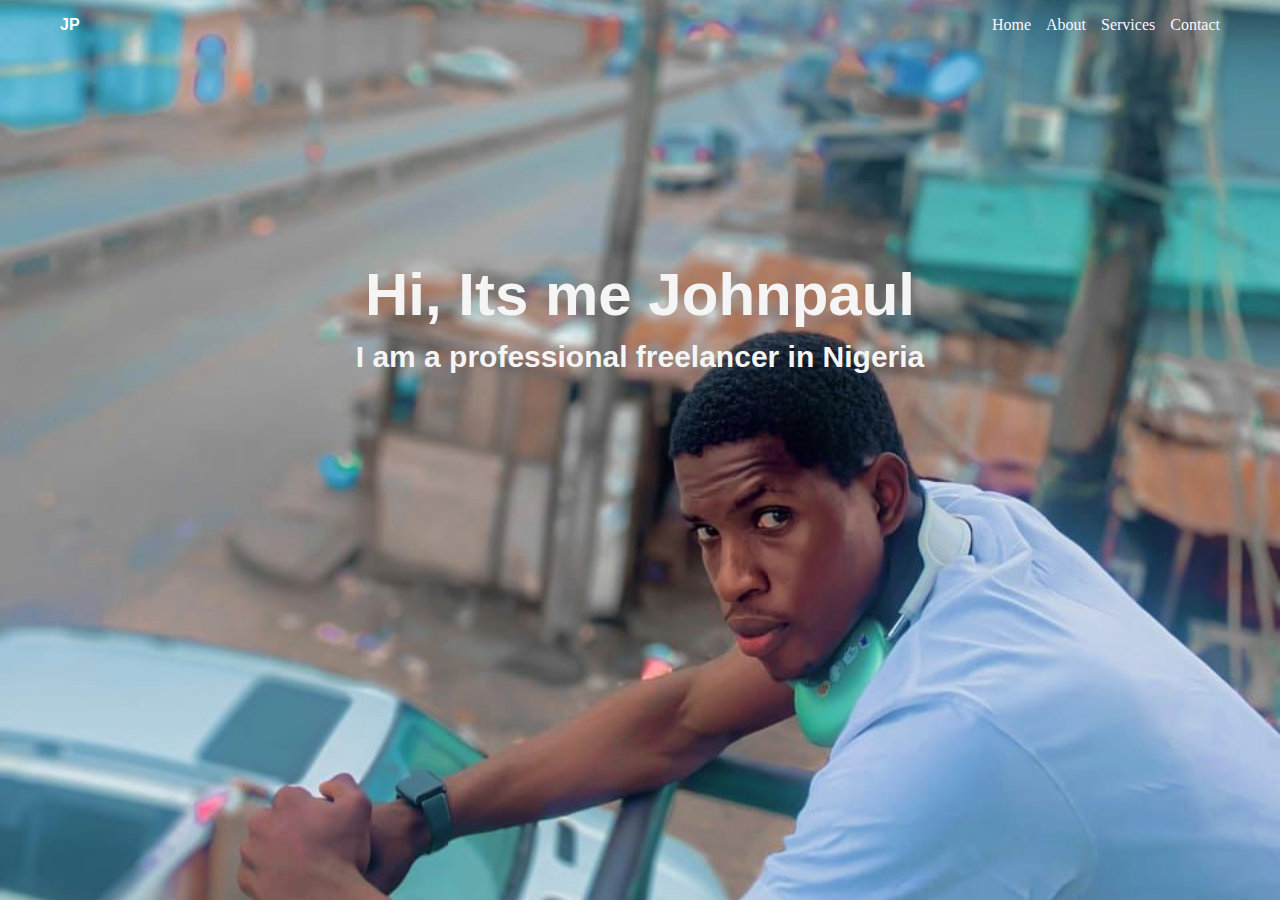
<file: index.html>
<!DOCTYPE html>
<html lang="en">
<head>
    <meta charset="UTF-8">
    <meta name="viewport" content="width=device-width, initial-scale=1.0">
    <title>Home</title>
    <link rel="stylesheet" href="home.css">
</head>
<body>
  <div class="container">
    
    <header class="top-header">
      <p class="logo">JP</p>

      <ul class="navigation-menu">
        <li class="menu-item"><a class="menu-item-link" href="index.html">Home</a></li>
        <li class="menu-item"><a class="menu-item-link" href="about.html">About</a></li>
        <li class="menu-item"><a class="menu-item-link" href="services.html">Services</a></li>
        <li class="menu-item"><a class="menu-item-link" href="contact.html">Contact</a></li>
    </ul>
    </header>
    <div class="intro">
       <h1 class="header1">Hi, Its me Johnpaul</h1>
       <h3 class="header2">I am a professional freelancer in Nigeria</h3>
    </div>
  </div>
</body>
</html>
</file>
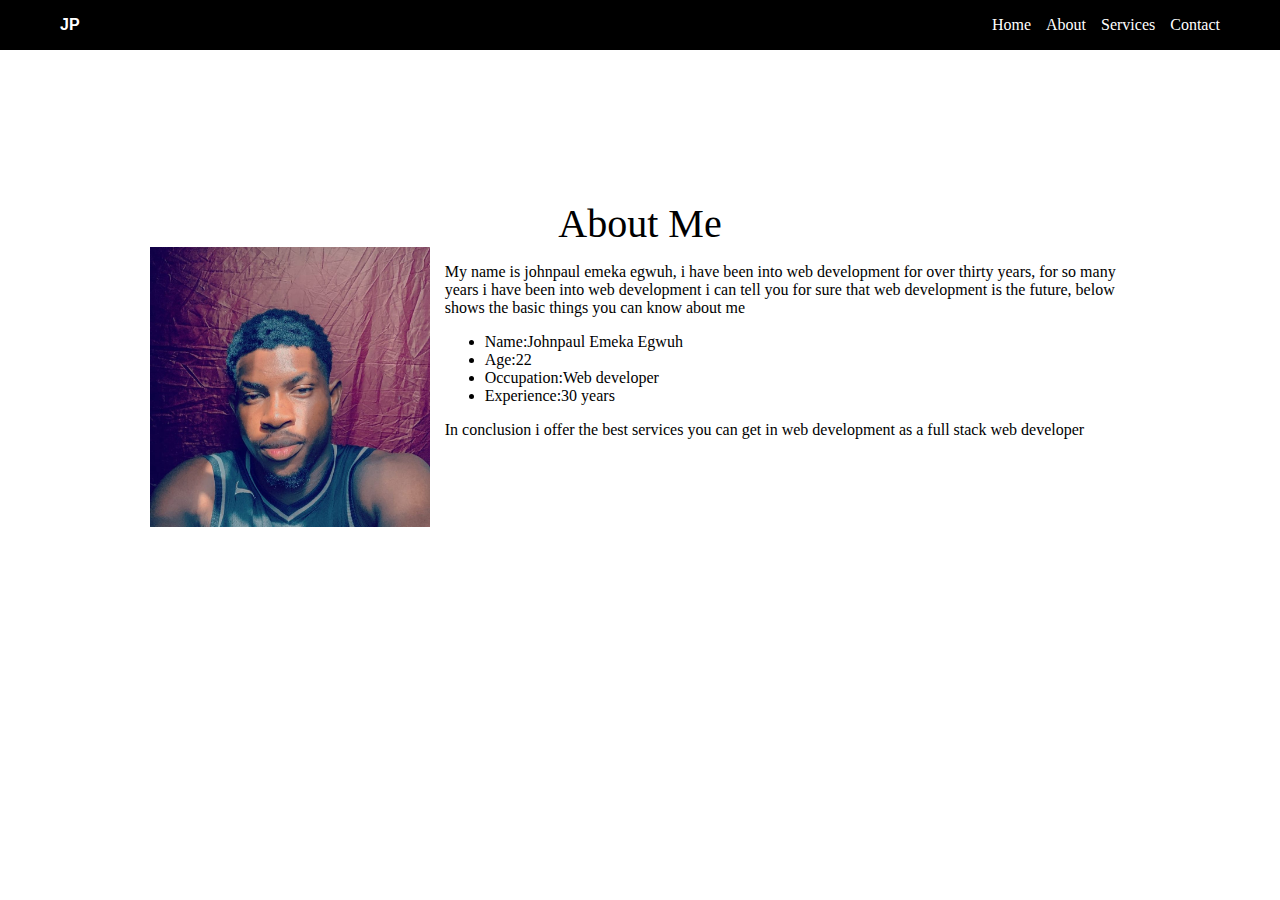
<file: about.html>
<!DOCTYPE html>
<html lang="en">
<head>
    <meta charset="UTF-8">
    <meta name="viewport" content="width=device-width, initial-scale=1.0">
    <title>About</title>
    <link rel="stylesheet" href="about.css">
</head>
<body>
    <div class="container">
    
        <header class="top-header">
          <p class="logo">JP</p>
    
          <ul class="navigation-menu">
            <li class="menu-item"><a class="menu-item-link" href="index.html">Home</a></li>
            <li class="menu-item"><a class="menu-item-link" href="about.html">About</a></li>
            <li class="menu-item"><a class="menu-item-link" href="services.html">Services</a></li>
            <li class="menu-item"><a class="menu-item-link" href="contact.html">Contact</a></li>
        </ul>
        </header>
        <h2 class="title">About Me</h2>
        <section class="about-me-content">
            <img class="about-me-image" src="./images/jp.jpg"/>

            <div class="about-me-text"> 
            <p>
                My name is johnpaul emeka egwuh, i have been into web development 
                for over thirty years, for so many years i have been into web development 
                i can tell you for sure that web development
                is the future, below shows the basic things you can know about me
            </p>
            <ul>
                <li>Name:Johnpaul Emeka Egwuh</li>
                <li>Age:22</li>
                <li>Occupation:Web developer</li>
                <li>Experience:30 years</li>
            </ul>
            <p>
                In conclusion i offer the best services you can get in web development
                as a full stack web developer 
            </p>
            </div>

        </section>

</body>
</html>
</file>
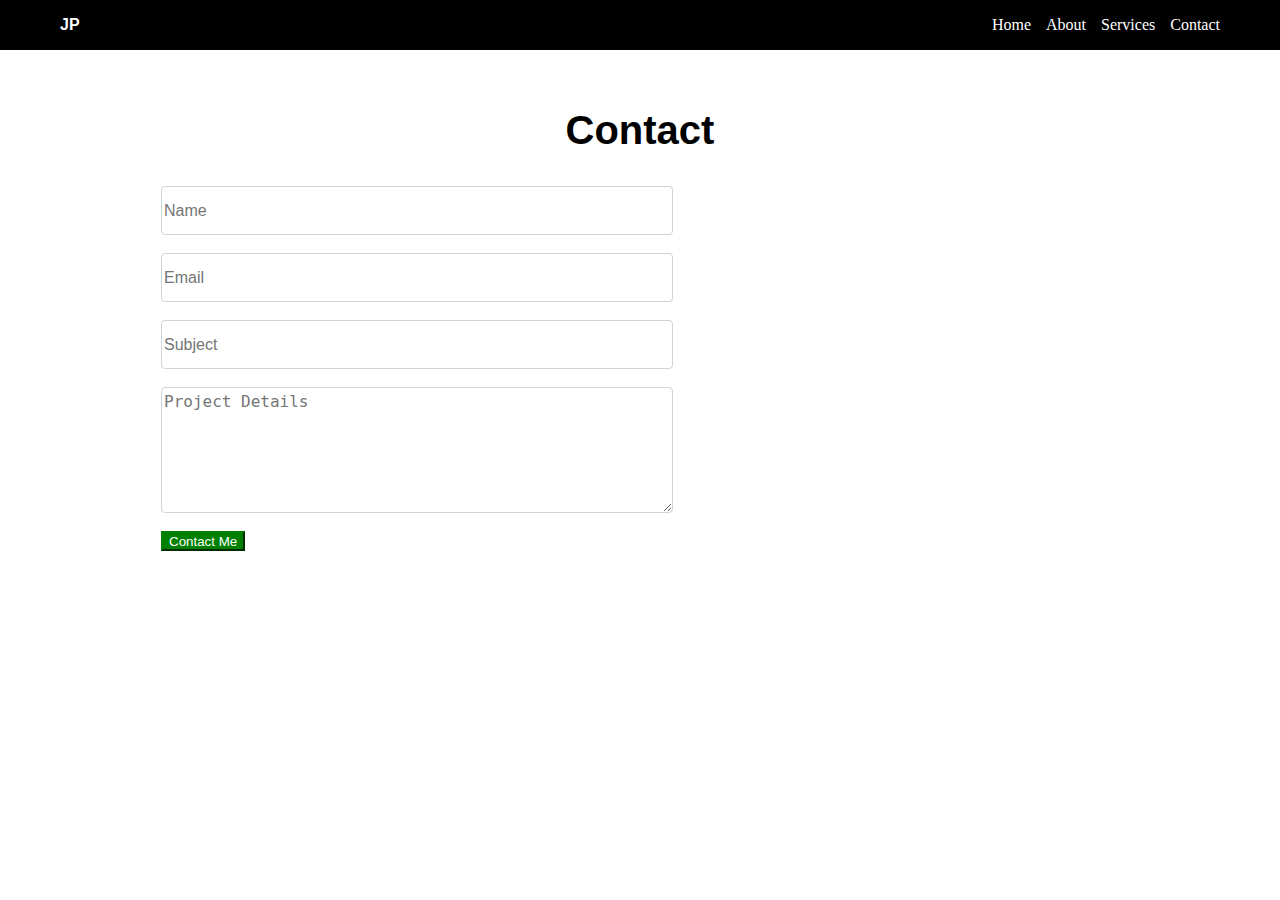
<file: contact.html>
<!DOCTYPE html>
<html lang="en">
<head>
    <meta charset="UTF-8">
    <meta name="viewport" content="width=device-width, initial-scale=1.0">
    <title>Document</title>
    <link rel="stylesheet" href="contact.css">
</head>
<body>
    <div class="container">
    
        <header class="top-header">
          <p class="logo">JP</p>
    
          <ul class="navigation-menu">
            <li class="menu-item"><a class="menu-item-link" href="index.html">Home</a></li>
            <li class="menu-item"><a class="menu-item-link" href="about.html">About</a></li>
            <li class="menu-item"><a class="menu-item-link" href="services.html">Services</a></li>
            <li class="menu-item"><a class="menu-item-link" href="contact.html">Contact</a></li>
        </ul>
        </header>
        </div>  
        
        <h2 class="title">Contact</h2> 
         <div class="contact-form-div">
            <form class="contact-form"> 
             <input type="text" class="form-name" placeholder="Name"/><br>
             <input type="email" class="form-email" placeholder="Email"/><br>
             <input type="text" class="form-subject" placeholder="Subject"/><br>
             <div> 
                <textarea class="form-details" rows="5"
                 id="comment" name="text"
                  placeholder="Project Details"></textarea><br>
             </div>
            <button type="button" class="form-button"> Contact Me</button>
            </form>
            <div style="overflow:hidden;max-width:100%;width:500px;height:500px;">
            <div id="google-maps-canvas" style="height:100%; width:100%;max-width:100%;">
            <iframe style="height:100%;width:100%;border:0;" frameborder="0"
             src="https://www.google.com/maps/embed/v1/place?q=64+0jekunle+str&key=AIzaSyBFw0Qbyq9zTFTd-tUY6dZWTgaQzuU17R8"></iframe></div><a class="embed-map-html" rel="nofollow" href="https://www.bootstrapskins.com/themes"
              id="grab-map-authorization">premium bootstrap themes</a>
              </div>
</body>
</html>
</file>
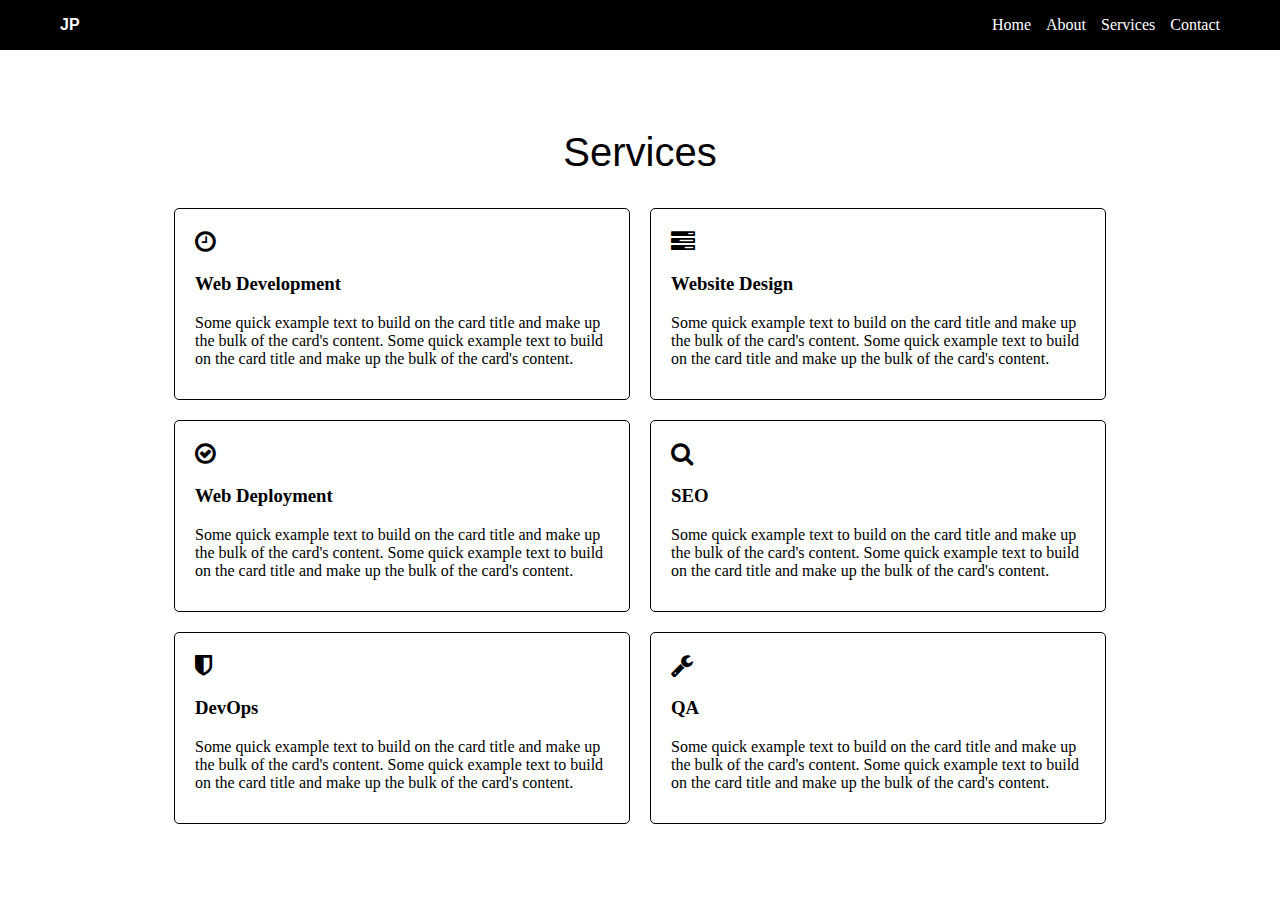
<file: services.html>
<!DOCTYPE html>
<html lang="en">
<head>
    <meta charset="UTF-8">
    <meta name="viewport" content="width=device-width, initial-scale=1.0">
    <title>Document</title>
    <link rel="stylesheet" href="services.css">
    <link rel="stylesheet" href="https://cdnjs.cloudflare.com/ajax/libs/font-awesome/4.7.0/css/font-awesome.min.css">
</head>
<body>
    <div class="container">
    
        <header class="top-header">
          <p class="logo">JP</p>
    
          <ul class="navigation-menu">
            <li class="menu-item"><a class="menu-item-link" href="index.html">Home</a></li>
            <li class="menu-item"><a class="menu-item-link" href="about.html">About</a></li>
            <li class="menu-item"><a class="menu-item-link" href="services.html">Services</a></li>
            <li class="menu-item"><a class="menu-item-link" href="contact.html">Contact</a></li>
        </ul>
        </header>
        </div>
        <!-- services section -->
        <h2 class="title">Services</h2>
       
    <div class="services-container">
            <div class="service-box">
                <i class="fa fa-clock-o" style="font-size:24px"></i>
                <h3 class="service-box-title">Web Development</h3>
                <p>Some quick example text to build on the card title 
                    and make up the bulk of the card's content.
                     Some quick example text to build on the card title
                      and make up the bulk of the card's content.</p>
            </div>
        
            <div class="service-box">
                <i class="fa fa-tasks" style="font-size:24px"></i>
                <h3 class="service-box-title">Website Design</h3>
                <p>Some quick example text to build on the card title 
                     and make up the bulk of the card's content.
                     Some quick example text to build on the card title 
                     and make up the bulk of the card's content.</p>
            </div>

            <div class="service-box">
                <i class="fa fa-check-circle-o" style="font-size:24px"></i>
                <h3 class="service-box-title">Web Deployment</h3>
                <p>Some quick example text to build on the card title
                     and make up the bulk of the card's content.
                     Some quick example text to build on the card title
                      and make up the bulk of the card's content.</p>
            </div>

            <div class="service-box">
                <i class="fa fa-search" style="font-size:24px"></i>
                <h3 class="service-box-title">SEO </h3>
                <p>Some quick example text to build on the card title
                     and make up the bulk of the card's content.
                     Some quick example text to build on the card title
                      and make up the bulk of the card's content.</p>
            </div>

            <div class="service-box">
                <i class="fa fa-shield" style="font-size:24px"></i>
                <h3 class="service-box-title">DevOps</h3>
                <p>Some quick example text to build on the card title
                     and make up the bulk of the card's content.
                     Some quick example text to build on the card title 
                     and make up the bulk of the card's content.</p>
            </div>
    
        
            <div class="service-box">
                <i class="fa fa-wrench" style="font-size:24px"></i>
                <h3 class="service-box-title">QA</h3>
                <p>Some quick example text to build on the card title
                     and make up the bulk of the card's content.
                     Some quick example text to build on the card title
                      and make up the bulk of the card's content.</p>
            </div>
    </div>    
</body>
</html>
</file>
<file: home.css>
html{
    height: 100%;
}
body{
    height: 100%;
    margin: 0%;
}
.top-header{
    display: flex;
    justify-content: space-between;
}

.navigation-menu{
list-style: none;
display: flex;
flex-direction: row;
gap: 15px;
color: white;

}

.container{
    background-image:url("./images/jpbg.jpg") ;
    background-size: cover;
    height: 100%;
    background-position: center;
    background-repeat: no-repeat;
    padding-left: 60px;
    padding-right: 60px;
 }
 .logo{
    color: white;
    font-weight: 700;
    font-family: Arial, Helvetica, sans-serif;
 }
 .menu-item{
    color: white;
 }
.menu-item-link{
    text-decoration: none;
    color: ghostwhite;
}
.menu-item-link:hover{
    color: black;
}
.intro{
    text-align: center;
    margin-top: 200px;
    font-family: Verdana, Geneva, Tahoma, sans-serif;


}
.header1{
     font-size: 60px;
     color: whitesmoke;
     margin: 0;
     line-height: 90px;
     
    
}
.header2{
    font-size: 30px;
    color: whitesmoke;
    margin: 0;
    
}
</file>
<file: about.css>
html{
    height: 100%;
}
body{
    height: 100%;
    margin: 0%;
}
.top-header{
    display: flex;
    justify-content: space-between;
    background-color: black;
    padding-left: 60px;
    padding-right: 60px;
    
}
.logo{
    color: white;
    font-weight: 700;
    font-family: Arial, Helvetica, sans-serif;
 }
 .navigation-menu{
    list-style: none;
    display: flex;
    flex-direction: row;
    gap: 15px;
    color:white;
 }
 .menu-item-link{
    color: white;
    text-decoration-line: none;
 }
 .menu-item-link:hover{
    color: grey;
 }
 .title{
    text-align: center;
     margin: 0;
     font-size: 40px;
     font-family: cursive;
     font-weight: lighter;
     padding-top: 150px;
     
     
    
 }
.about-me-content{

 display: flex;
 margin-left: 150px;
 margin-right: 150px;
 gap: 15px;
 font-family: cursive;

}
.about-me-image{
    width: 400px;
    height: 280px;    
}
</file>
<file: contact.css>
html{
    height: 100%;
}
body{
    height: 100%;
    margin: 0%;
}
.top-header{
    display: flex;
    justify-content: space-between;
    background-color: black;
    padding-left: 60px;
    padding-right: 60px;
    
}
.logo{
    color: white;
    font-weight: 700;
    font-family: Arial, Helvetica, sans-serif;
 }
 .navigation-menu{
    list-style: none;
    display: flex;
    flex-direction: row;
    gap: 15px;
    color:white;
 }
 .menu-item-link{
    color: white;
    text-decoration-line: none;
 }
 .menu-item-link:hover{
    color: grey;
 }
 .title{
    text-align: center;
    padding-top: 25px;
    font-size: 40px;
    font-family: 'Franklin Gothic Medium', 'Arial Narrow', Arial, sans-serif;
 }

#google-maps-canvas{
     max-width: 100%;
      max-height: 100%;
       background: none;
       padding-left: 20px;
 }
.contact-form-div{
    display: flex;
   justify-content: right;
   align-items: right;
   padding-right: 100px;
}
.form-name{
    display: block;
    width: 40%;
    font-size: 1rem;
    font-weight: 400;
    line-height: 1.5;
    color: #414344;
    background-color: #fff;
    background-clip: padding-box;
    border: 1px solid #ced4da;
    -webkit-appearance: none;
    -moz-appearance: none;
    appearance: none;
    border-radius: 0.25rem;
    transition: border-color .15s ease-in-out,box-shadow .15s ease-in-out;
    padding-right: 300px;
    height: 45px;
}
.form-email{
    display: block;
    width: 40%;
    font-size: 1rem;
    font-weight: 400;
    line-height: 1.5;
    color: #414344;
    background-color: #fff;
    background-clip: padding-box;
    border: 1px solid #ced4da;
    -webkit-appearance: none;
    -moz-appearance: none;
    appearance: none;
    border-radius: 0.25rem;
    transition: border-color .15s ease-in-out,box-shadow .15s ease-in-out;
    padding-right: 300px;
    height: 45px;
}  

.form-subject{
    display: block;
    width: 40%;
    font-size: 1rem;
    font-weight: 400;
    line-height: 1.5;
    color: #414344;
    background-color: #fff;
    background-clip: padding-box;
    border: 1px solid #ced4da;
    -webkit-appearance: none;
    -moz-appearance: none;
    appearance: none;
    border-radius: 0.25rem;
    transition: border-color .15s ease-in-out,box-shadow .15s ease-in-out;
    padding-right: 300px;
    height: 45px;
}

.form-details{
    display: block;
    width: 40%;
    font-size: 1rem;
    font-weight: 400;
    line-height: 1.5;
    color: #414344;
    background-color: #fff;
    background-clip: padding-box;
    border: 1px solid #ced4da;
    -webkit-appearance: none;
    -moz-appearance: none;
    appearance: none;
    border-radius: 0.25rem;
    transition: border-color .15s ease-in-out,box-shadow .15s ease-in-out;
    padding-right: 300px;
}
.form-button{
    color: white;
    background-color: green;
    border-color: green;
    height: 20px;
}
</file>
<file: services.css>
/* services styles */

html{
    height: 100%;
}
body{
    height: 100%;
    margin: 0%;
}
.top-header{
    display: flex;
    justify-content: space-between;
    background-color: black;
    padding-left: 60px;
    padding-right: 60px;
    
}
.logo{
    color: white;
    font-weight: 700;
    font-family: Arial, Helvetica, sans-serif;
 }
 .navigation-menu{
    list-style: none;
    display: flex;
    flex-direction: row;
    gap: 15px;
    color:white;
 }
 .menu-item-link{
    color: white;
    text-decoration-line: none;
 }
 .menu-item-link:hover{
    color: grey;
 }
 .title{
    text-align: center;
     margin-top: 80px;
     font-size: 40px;
     font-family: 'Franklin Gothic Medium', 'Arial Narrow', Arial, sans-serif;
     font-weight: lighter;
 }
 .services-container{
   padding-left: 100px;
   padding-right:100px ;
   display: flex;
   flex-wrap: wrap;
   justify-content: center;
   align-items: center;
   gap: 20px;

 }
 .service-box{
   width: 414px;
   height: 150px;
   border: 1px solid black;
   border-radius: 5px;
   padding-left: 20px;
   padding-right: 20px ;
   padding-top: 20px;
   padding-bottom: 20px;
   
 }
</file>
